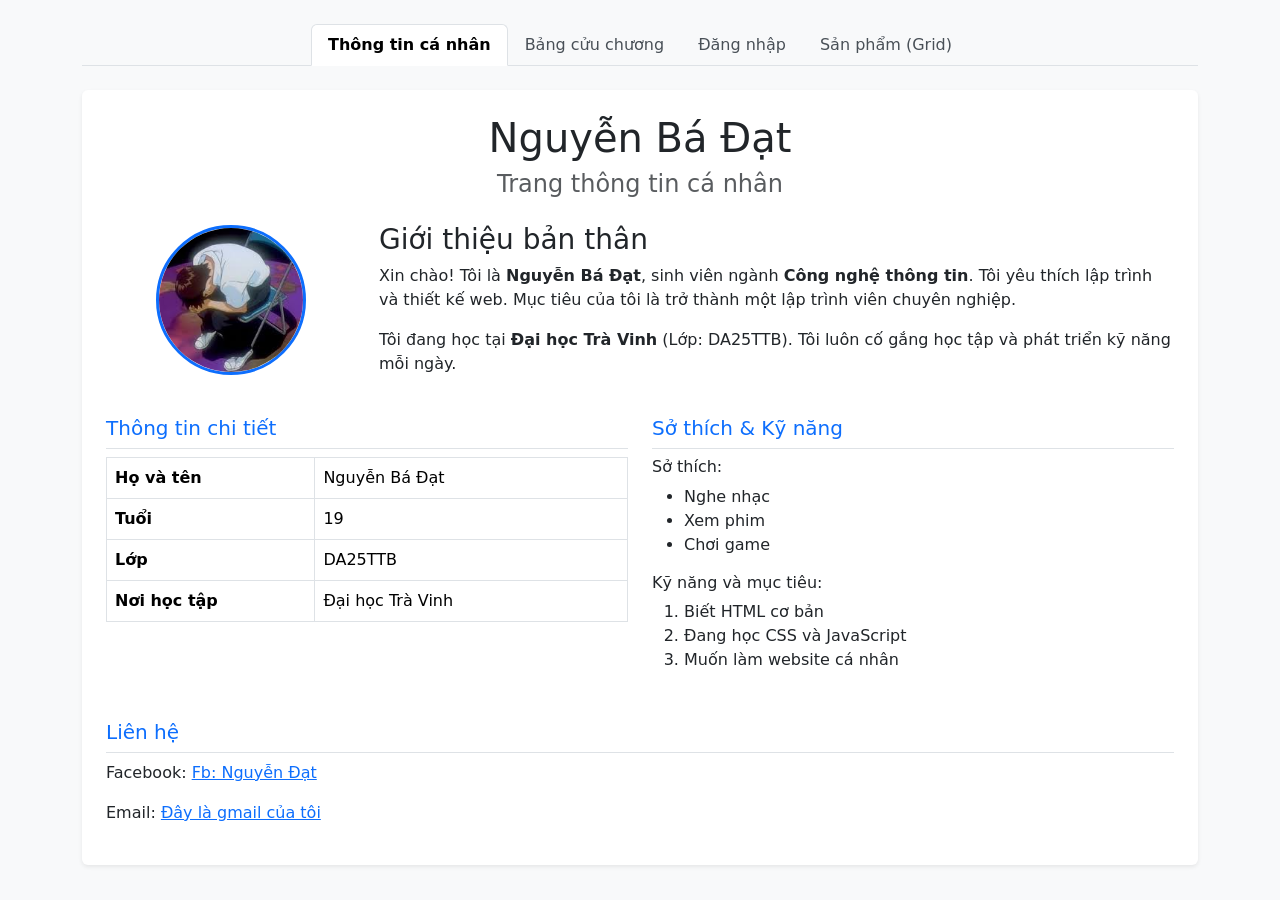
<file: index.html>
<!DOCTYPE html>
<html lang="vi">
<head>
    <meta charset="UTF-8">
    <meta name="viewport" content="width=device-width, initial-scale=1.0">
    <title>Trang Tổng Hợp - Nguyễn Bá Đạt</title>
    <!-- Sử dụng Bootstrap 5 để giao diện đồng bộ và đẹp mắt -->
    <link href="https://cdn.jsdelivr.net/npm/bootstrap@5.3.2/dist/css/bootstrap.min.css" rel="stylesheet">
    <script src="https://cdn.jsdelivr.net/npm/bootstrap@5.3.2/dist/js/bootstrap.bundle.min.js"></script>
    <style>
        body { background-color: #f8f9fa; }
        .avatar { width: 150px; height: 150px; object-fit: cover; border-radius: 50%; border: 3px solid #0d6efd; }
        .nav-tabs .nav-link { color: #495057; font-weight: 500; }
        .nav-tabs .nav-link.active { font-weight: bold; }
    </style>
</head>
<body>

<div class="container my-4">
    <!-- Thanh điều hướng (Tabs) để chuyển đổi giữa các trang -->
    <ul class="nav nav-tabs justify-content-center mb-4" id="myTab" role="tablist">
        <li class="nav-item" role="presentation">
            <button class="nav-link active" id="profile-tab" data-bs-toggle="tab" data-bs-target="#profile-pane" type="button" role="tab">Thông tin cá nhân</button>
        </li>
        <li class="nav-item" role="presentation">
            <button class="nav-link" id="bcc-tab" data-bs-toggle="tab" data-bs-target="#bcc-pane" type="button" role="tab">Bảng cửu chương</button>
        </li>
        <li class="nav-item" role="presentation">
            <button class="nav-link" id="login-tab" data-bs-toggle="tab" data-bs-target="#login-pane" type="button" role="tab">Đăng nhập</button>
        </li>
        <li class="nav-item" role="presentation">
            <button class="nav-link" id="product-tab" data-bs-toggle="tab" data-bs-target="#product-pane" type="button" role="tab">Sản phẩm (Grid)</button>
        </li>
    </ul>

    <!-- Nội dung của từng trang cũ -->
    <div class="tab-content bg-white p-4 rounded shadow-sm" id="myTabContent">
        
        <!-- SOURCE 1 & 4: TRANG THÔNG TIN CÁ NHÂN -->
        <div class="tab-pane fade show active" id="profile-pane" role="tabpanel" aria-labelledby="profile-tab" tabindex="0">
            <div class="text-center mb-4">
                <h1>Nguyễn Bá Đạt</h1>
                <h4 class="text-muted">Trang thông tin cá nhân</h4>
            </div>
            
            <div class="row align-items-center mb-4">
                <div class="col-md-3 text-center">
                    <!-- Bạn hãy sửa lại đường dẫn ảnh cho đúng nếu cần nhé -->
                    <img class="avatar mb-3" src="../assets/images/avatar.jfif" alt="avatar">
                </div>
                <div class="col-md-9">
                    <h3>Giới thiệu bản thân</h3>
                    <p>Xin chào! Tôi là <b>Nguyễn Bá Đạt</b>, sinh viên ngành <b>Công nghệ thông tin</b>. Tôi yêu thích lập trình và thiết kế web. Mục tiêu của tôi là trở thành một lập trình viên chuyên nghiệp.</p>
                    <p>Tôi đang học tại <b>Đại học Trà Vinh</b> (Lớp: DA25TTB). Tôi luôn cố gắng học tập và phát triển kỹ năng mỗi ngày.</p>
                </div>
            </div>

            <div class="row">
                <div class="col-md-6 mb-3">
                    <h5 class="border-bottom pb-2 text-primary">Thông tin chi tiết</h5>
                    <table class="table table-bordered">
                        <tr><th width="40%">Họ và tên</th><td>Nguyễn Bá Đạt</td></tr>
                        <tr><th>Tuổi</th><td>19</td></tr>
                        <tr><th>Lớp</th><td>DA25TTB</td></tr>
                        <tr><th>Nơi học tập</th><td>Đại học Trà Vinh</td></tr>
                    </table>
                </div>
                <div class="col-md-6 mb-3">
                    <h5 class="border-bottom pb-2 text-primary">Sở thích & Kỹ năng</h5>
                    <h6>Sở thích:</h6>
                    <ul>
                        <li>Nghe nhạc</li>
                        <li>Xem phim</li>
                        <li>Chơi game</li>
                    </ul>
                    <h6>Kỹ năng và mục tiêu:</h6>
                    <ol>
                        <li>Biết HTML cơ bản</li>
                        <li>Đang học CSS và JavaScript</li>
                        <li>Muốn làm website cá nhân</li>
                    </ol>
                </div>
            </div>

            <div class="mt-3">
                <h5 class="border-bottom pb-2 text-primary">Liên hệ</h5>
                <p>Facebook: <a href="https://www.facebook.com/share/1D5CwiJjHF/?mibextid=wwXIfr" target="_blank">Fb: Nguyễn Đạt</a></p>
                <p>Email: <a href="mailto:dat17092007@gmail.com">Đây là gmail của tôi</a></p>
            </div>
        </div>

        <!-- SOURCE 2: BẢNG CỬU CHƯƠNG -->
        <div class="tab-pane fade" id="bcc-pane" role="tabpanel" aria-labelledby="bcc-tab" tabindex="0">
            <h3 class="mb-3 text-success">In Bảng Cửu Chương</h3>
            <div class="row g-3 align-items-center mb-3">
                <div class="col-auto">
                    <label for="txtSo" class="col-form-label">Nhập vào 1 số từ 1 đến 10:</label>
                </div>
                <div class="col-auto">
                    <input type="number" class="form-control" name="txtSo" id="txtSo" min="1" max="10" value="2">
                </div>
                <div class="col-auto">
                    <button type="button" class="btn btn-success" id="btnPrint" onclick="printBCC(document.getElementById('txtSo').value)">In bảng cửu chương</button>
                </div>
            </div>
            <div id="result" class="p-3 border rounded bg-light text-monospace" style="white-space: pre-line; line-height: 1.6;">
                Chỗ này sẽ hiển thị bảng cửu chương tương ứng
            </div>
        </div>

        <!-- SOURCE 3: FORM ĐĂNG NHẬP -->
        <div class="tab-pane fade" id="login-pane" role="tabpanel" aria-labelledby="login-tab" tabindex="0">
            <div class="row justify-content-center">
                <div class="col-md-4">
                    <form id="frmLogin" action="quan-tri.php" method="post" class="border p-4 rounded bg-light shadow-sm">
                        <h2 class="text-center mb-4">Đăng nhập</h2>
                        <div class="mb-3">
                            <label for="txtUsername" class="form-label">Username:</label>
                            <input class="form-control" type="text" name="txtUsername" id="txtUsername" required>
                        </div>
                        <div class="mb-4">
                            <label for="txtPassword" class="form-label">Password:</label>
                            <input class="form-control" type="password" name="txtPassword" id="txtPassword" required>
                        </div>
                        <button type="submit" name="sbLogin" class="btn btn-primary w-100">Login</button>
                    </form>
                </div>
            </div>
        </div>

        <!-- SOURCE 5: DANH SÁCH SẢN PHẨM (BS GRID & MODAL) -->
        <div class="tab-pane fade" id="product-pane" role="tabpanel" aria-labelledby="product-tab" tabindex="0">
            <h2 class="mb-4 text-danger">Minh họa BS Grid</h2>
            <div class="row row-cols-1 row-cols-md-4 g-4">
                <div class="col">
                    <div class="card h-100 shadow-sm product-item">
                        <div class="ratio ratio-1x1 product-image">
                            <img src="../assets/images/hoa-hong.jpg" alt="Hoa Hồng" class="card-img-top">
                        </div>
                        <div class="card-body product-info d-flex flex-column justify-content-between">
                            <div>
                                <h4 class="card-title text-danger">Hoa Hồng</h4>
                                <h5 class="text-danger mb-3">Giá khởi điểm: 36.000đ</h5>
                                <p style="text-align:justify" class="small text-muted">
                                    Hoa hồng là loài hoa thuộc chi Rosa, nổi tiếng bởi vẻ đẹp thanh lịch, hương thơm quyến rũ và sự đa dạng về màu sắc...
                                </p>
                            </div>
                            <button class="btn btn-info w-100 text-white" data-bs-toggle="modal" data-bs-target="#hoaHongModal">
                                Xem chi tiết
                            </button>
                        </div>
                    </div>
                </div>
            </div>
        </div>

    </div>
</div>

<!-- MODAL CHI TIẾT SẢN PHẨM (Nằm ngoài cùng body để tránh lỗi hiển thị) -->
<div class="modal fade" id="hoaHongModal" tabindex="-1" aria-hidden="true">
    <div class="modal-dialog modal-lg">
        <div class="modal-content">
            <div class="modal-header">
                <h4 class="modal-title text-danger">Chi tiết sản phẩm Hoa Hồng</h4>
                <button type="button" class="btn-close" data-bs-dismiss="modal" aria-label="Close"></button>
            </div>
            <div class="modal-body">
                <div class="row">
                    <div class="col-md-5 mb-3">
                        <img src="../assets/images/hoa-hong.jpg" class="img-fluid rounded" alt="Hoa Hồng">
                    </div>
                    <div class="col-md-7">
                        <h3 class="text-danger">Hoa Hồng</h3>
                        <h4 class="text-success mb-3">Giá: 36.000đ</h4>
                        <table class="table table-bordered">
                            <tr><th>Mã sản phẩm</th><td>HH001</td></tr>
                            <tr><th>Tên sản phẩm</th><td>Hoa Hồng Đỏ</td></tr>
                            <tr><th>Màu sắc</th><td>Đỏ</td></tr>
                            <tr><th>Xuất xứ</th><td>Việt Nam</td></tr>
                            <tr><th>Loại</th><td>Hoa cắt cành</td></tr>
                            <tr><th>Tình trạng</th><td>Còn hàng</td></tr>
                            <tr><th>Số lượng</th><td>100 bó</td></tr>
                        </table>
                    </div>
                </div>
                <hr>
                <h5>Mô tả sản phẩm</h5>
                <p style="text-align:justify">
                    Hồng hay hường là tên gọi chung cho các loài thực vật có hoa dạng cây bụi hoặc cây leo lâu năm thuộc chi Rosa, họ Rosaceae, với hơn 100 loài có màu sắc đa dạng. Hoa hồng nổi tiếng với vẻ đẹp và hương thơm quyến rũ, thường được dùng làm quà tặng trong các dịp đặc biệt.
                </p>
            </div>
            <div class="modal-footer">
                <button class="btn btn-success">Thêm vào giỏ hàng</button>
                <button type="button" class="btn btn-secondary" data-bs-dismiss="modal">Đóng</button>
            </div>
        </div>
    </div>
</div>

<!-- JAVASCRIPT XỬ LÝ BẢNG CỬU CHƯƠNG -->
<script>
    function printBCC(num) {
        let n = parseInt(num);
        if (isNaN(n) || n < 1 || n > 10) {
            document.getElementById('result').innerHTML = "Vui lòng nhập một số hợp lệ từ 1 đến 10.";
            return;
        }
        
        let output = `<strong>BẢNG CỬU CHƯƠNG ${n}</strong>\n\n`;
        for (let i = 1; i <= 10; i++) {
            output += `${n} x ${i} = ${n * i}\n`;
        }
        document.getElementById('result').innerHTML = output;
    }
</script>
</body>
</html>
</file>
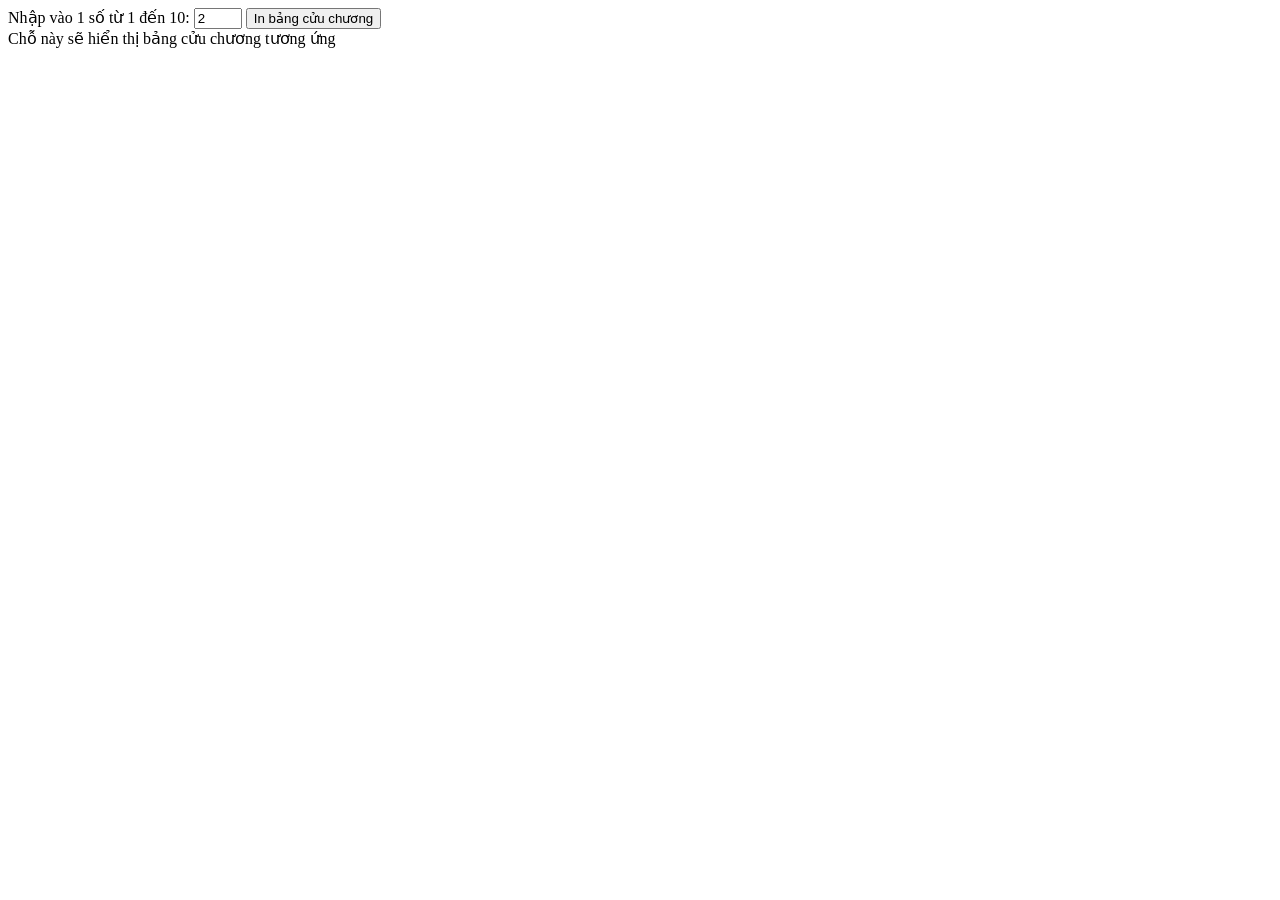
<file: html/bang-cuu-chuong.html>
<!DOCTYPE html>
<html lang = "vi">
	<head>
		<title>Bảng cửu chương</title>
		<meta charset = "utf-8">
		
	</head>
	<body>
		<div class = "container">
            <form>
                <label>Nhập vào 1 số từ 1 đến 10:</label>
                <input type = "number" name = "txtSo" id = "txtSo" placeholder="Nhập vào 1 số" min = "1" max = "10" value = "2">
                <input type = "button" id = "btnPrint" value = "In bảng cửu chương" onclick="printBCC(document.getElementById('txtSo').value)">
            </form>
			<div id = "result">
                Chỗ này sẽ hiển thị bảng cửu chương tương ứng
            </div>
            
		</div>
        <script src = "../js/lib.js"></script>
	</body>
</html>
</file>
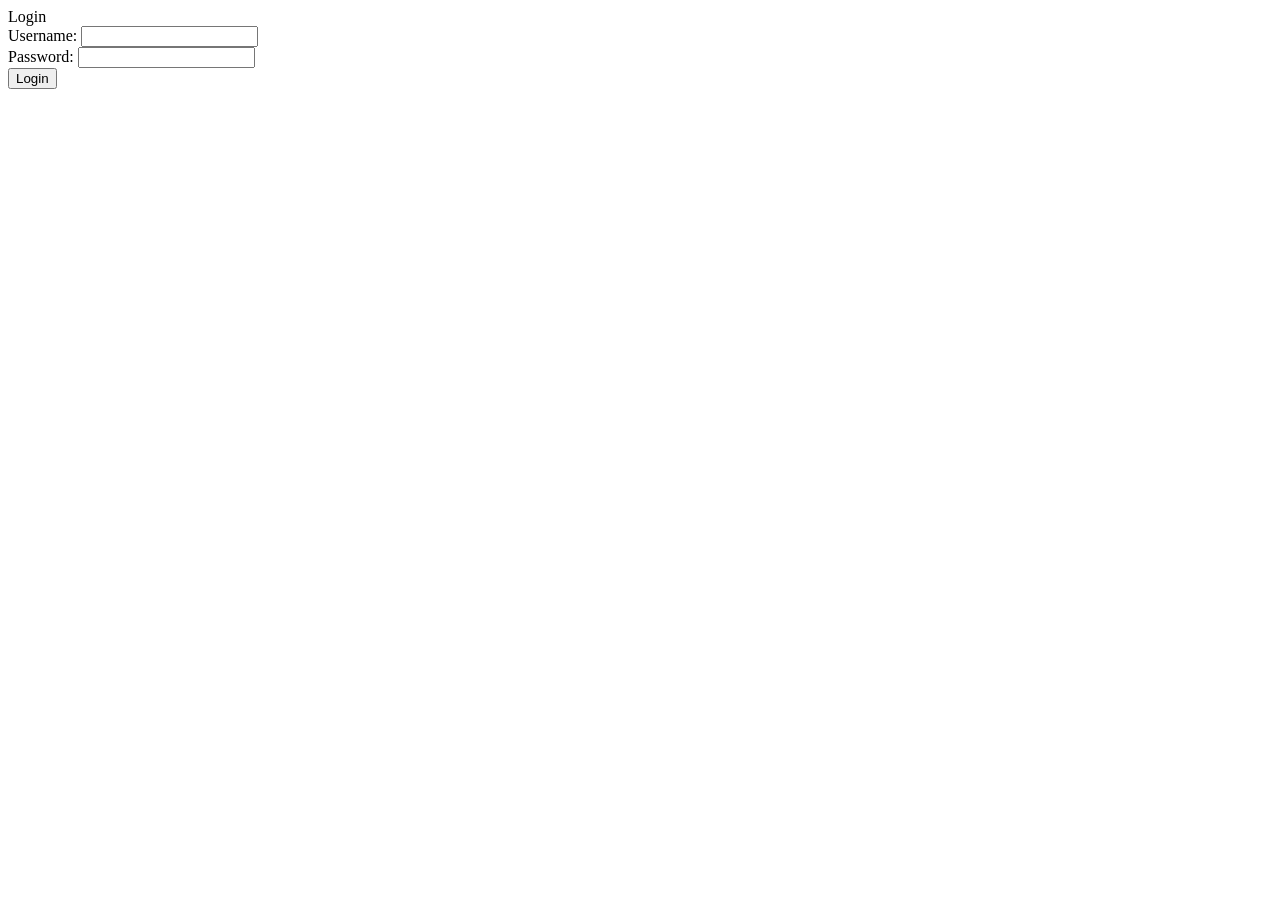
<file: html/dangnhap.html>
<!DOCTYPE html>
<html lang="vi">
<head>
    <meta charset="UTF-8">
    <meta name="viewport" content="width=device-width, initial-scale=1.0">
    <title>Document</title>
</head>
<body>
    <div class = "container">
		<form id = "frmLogin" action = "quan-tri.php" method = "post"
			<h2>Login</h2>
			<div class  = "form-group">
				<label for = "txtUsername">Username: </label>
				<input class = "form-control" type = "text" name = "txtUsername" id = "txtUsername">
			</div>
			<div class = "form-group">
				<label for = "txtPassword">Password: </label>
				<input class = "form-control" type = "pasword" name = "txtPassword" id = "txtPassword">
			</div>
			<input type = "submit" name = "sbLogin" value = "Login">
		</form>
	</div>
</body>
</html>
</file>
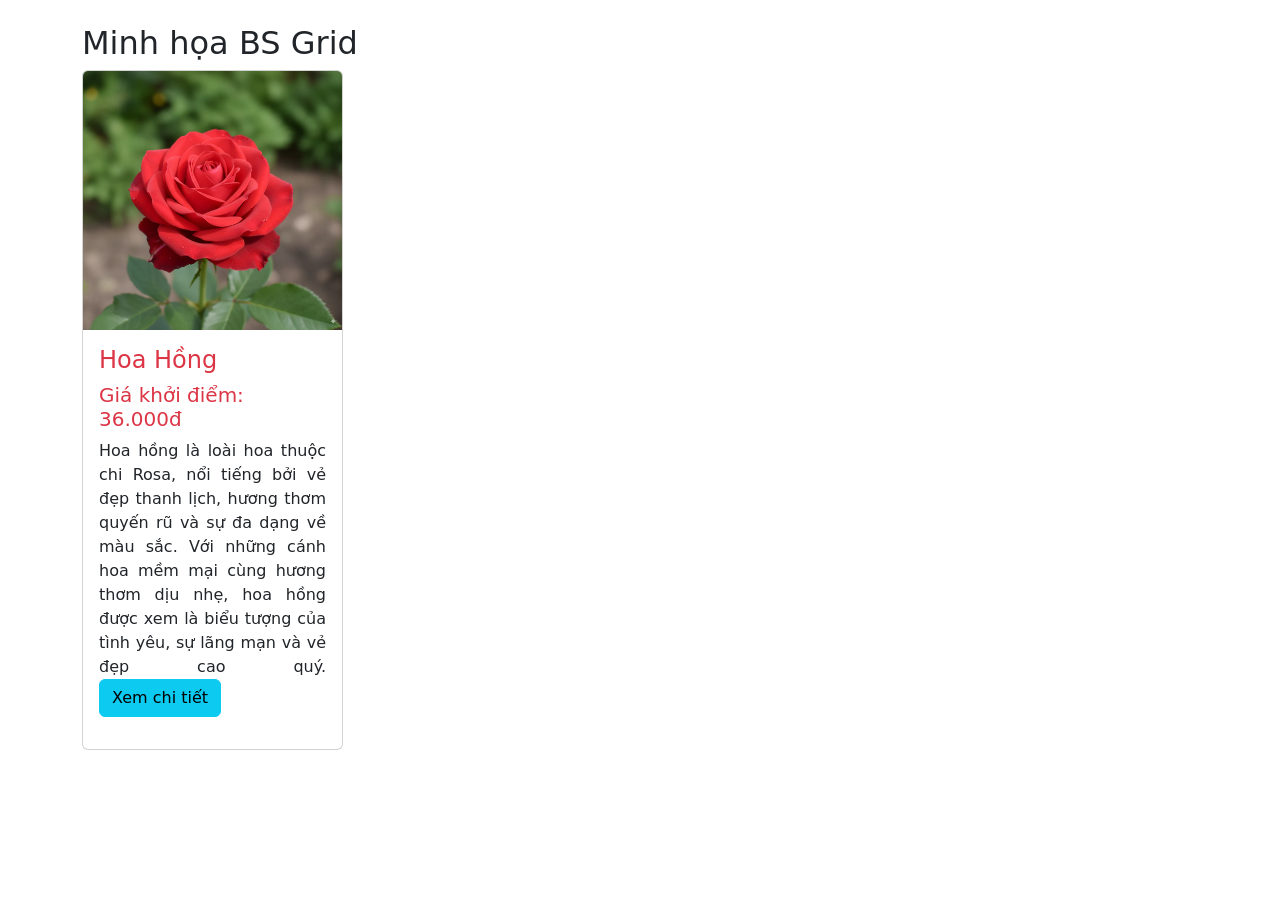
<file: html/san-pham.html>
<!DOCTYPE html>
<html>
<head>
    <title>Danh sách sản phẩm</title>
    <meta charset="utf-8">
    <link href="https://cdn.jsdelivr.net/npm/bootstrap@5.3.8/dist/css/bootstrap.min.css" rel="stylesheet">
    <script src="https://cdn.jsdelivr.net/npm/bootstrap@5.3.8/dist/js/bootstrap.bundle.min.js"></script>
</head>

<body>
    <div class="container mt-4">
        <h2>Minh họa BS Grid</h2>

        <div class="row row-cols-1 row-cols-md-4 g-4">

            <div class="col">
                <div class="card product-item">

                    <div class="ratio ratio-1x1 product-image">
                        <img src="../assets/images/hoa-hong.jpg"
                             alt="Hoa Hồng"
                             class="card-img-top">
                    </div>

                    <div class="card-body product-info">
                        <h4 class="card-title text-danger">Hoa Hồng</h4>

                        <h5 class="text-danger">
                            Giá khởi điểm: 36.000đ
                        </h5>

                        <p style="text-align:justify">
                            Hoa hồng là loài hoa thuộc chi Rosa, nổi tiếng bởi vẻ đẹp thanh lịch, hương thơm quyến rũ và sự đa dạng về màu sắc. Với những cánh hoa mềm mại cùng hương thơm dịu nhẹ, hoa hồng được xem là biểu tượng của tình yêu, sự lãng mạn và vẻ đẹp cao quý.

                        <button class="btn btn-info"
                                data-bs-toggle="modal"
                                data-bs-target="#hoaHongModal">
                            Xem chi tiết
                        </button>
                    </div>

                </div>
            </div>

        </div>
    </div>
    <div class="modal fade" id="hoaHongModal">
        <div class="modal-dialog modal-lg">
            <div class="modal-content">

                <div class="modal-header">
                    <h4 class="modal-title text-danger">
                        Chi tiết sản phẩm Hoa Hồng
                    </h4>

                    <button type="button"
                            class="btn-close"
                            data-bs-dismiss="modal">
                    </button>
                </div>

                <div class="modal-body">

                    <div class="row">

                        <div class="col-md-5">
                            <img src="../assets/images/hoa-hong.jpg"
                                 class="img-fluid rounded"
                                 alt="Hoa Hồng">
                        </div>

                        <div class="col-md-7">

                            <h3 class="text-danger">Hoa Hồng</h3>

                            <h4 class="text-success">
                                Giá: 36.000đ
                            </h4><table class="table table-bordered">
                                <tr>
                                    <th>Mã sản phẩm</th>
                                    <td>HH001</td>
                                </tr>

                                <tr>
                                    <th>Tên sản phẩm</th>
                                    <td>Hoa Hồng Đỏ</td>
                                </tr>

                                <tr>
                                    <th>Màu sắc</th>
                                    <td>Đỏ</td>
                                </tr>

                                <tr>
                                    <th>Xuất xứ</th>
                                    <td>Việt Nam</td>
                                </tr>

                                <tr>
                                    <th>Loại</th>
                                    <td>Hoa cắt cành</td>
                                </tr>

                                <tr>
                                    <th>Tình trạng</th>
                                    <td>Còn hàng</td>
                                </tr>

                                <tr>
                                    <th>Số lượng</th>
                                    <td>100 bó</td>
                                </tr>
                            </table>

                        </div>
                    </div>

                    <hr>

                    <h5>Mô tả sản phẩm</h5>

                    <p style="text-align:justify">
                        Hồng hay hường là tên gọi chung cho các loài thực vật có hoa
                        dạng cây bụi hoặc cây leo lâu năm thuộc chi Rosa, họ Rosaceae,
                        với hơn 100 loài có màu sắc đa dạng. Hoa hồng nổi tiếng với vẻ
                        đẹp và hương thơm quyến rũ, thường được dùng làm quà tặng trong
                        các dịp đặc biệt.
                    </p>

                </div>

                <div class="modal-footer">
                    <button class="btn btn-success">
                        Thêm vào giỏ hàng
                    </button>

                    <button type="button"
                            class="btn btn-secondary"
                            data-bs-dismiss="modal">
                        Đóng
                    </button>
                </div>

            </div>
        </div>
    </div>

</body>
</html>
</file>
